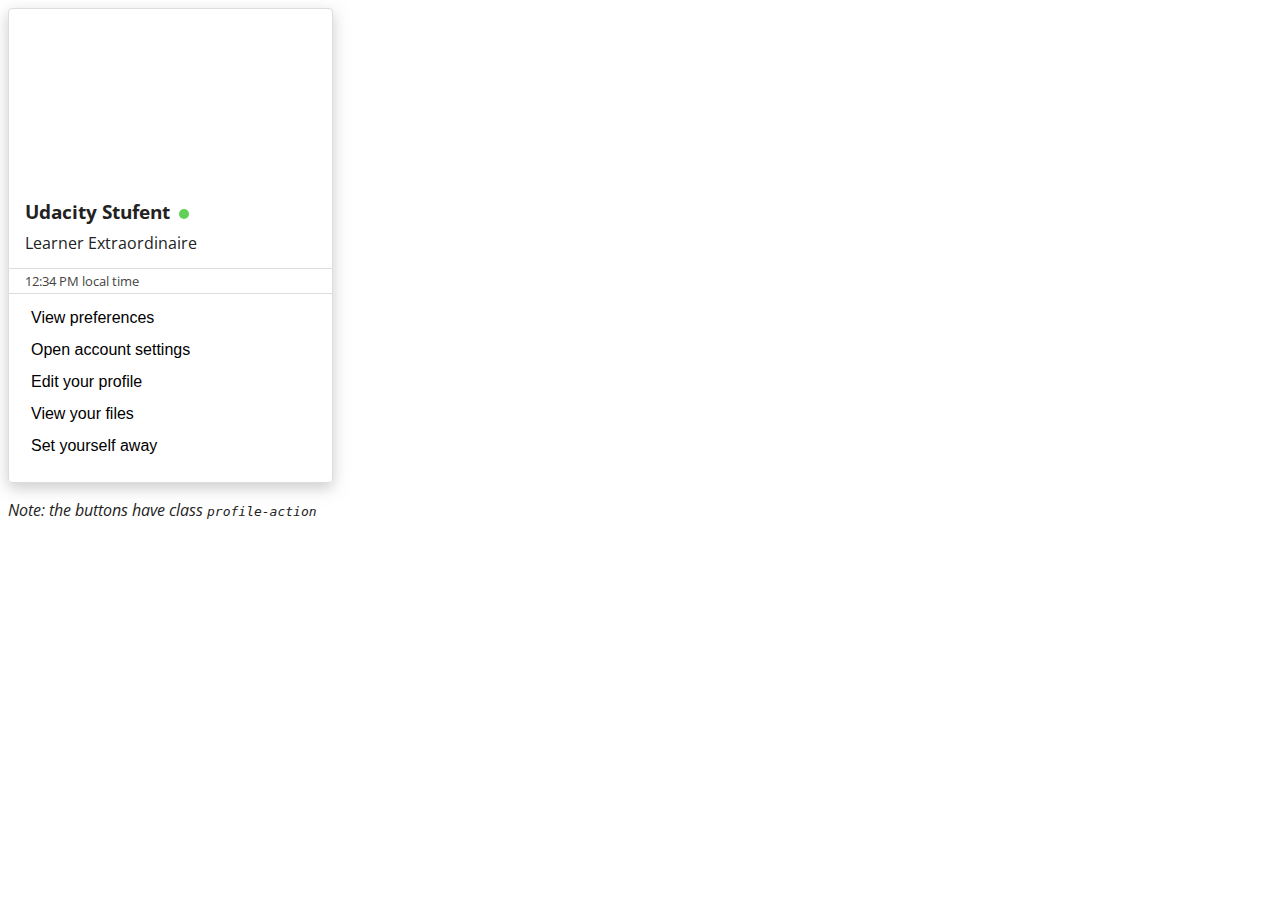
<file: lessons/L3/problem-set/07-slack-card/index.html>
<!DOCTYPE html>
<html lang="zh">
<head>
  <meta charset="UTF-8">
  <title>Slacker Card</title>
  <link href='https://fonts.googleapis.com/css?family=Open+Sans:400,300' rel='stylesheet' type='text/css'>
  <meta name="udacity-grader" content="tests-zh.json">
  <style>
    * {
      box-sizing: border-box;
    }
    body {
      font-family: 'Open Sans', sans-serif;
      color: #222;
    }
    .card {
      height: 475px;
      width: 325px;
      box-shadow: 0px 5px 15px 0px rgba(153,153,153,0.5);
      border-radius: 4px;
    }
    .top {
      height: 55%;
      border-radius: 4px 4px 0px 0px;
      border: 1px solid #ddd;
      padding: 0px 16px;
    }
    .name {
      padding-top: calc(475px * 0.40);
      margin: 0px;
    }
    .status {
      display: inline-block;
      width: 10px;
      height: 10px;
      margin-left: 4px;
      border-radius: 5px;
      background-color: #60D156;
    }
    .title {
      margin-top: 8px;
    }
    .middle {
      height: 5%;
      border-left: 1px solid #ddd;
      border-right: 1px solid #ddd;
      padding: 0px 16px;
    }
    .time {
      color: #444;
      font-size: 0.8em;
      padding-top: 0.2em;
    }
    .bottom {
      height: 40%;
      border-radius: 0px 0px 4px 4px;
      border: 1px solid #ddd;
      padding: 8px 16px;
    }
    .profile-action {
      display: block;
      width: 100%;
      height: 32px;
      font-size: 1em;
      text-align: left;
      border: 0px;
      background-color: white;
    }
    .profile-action:hover {
      background-color: #00A5D2;
      color: white;
    }
  </style>
</head>
<body>
  <section>
    <div class="card">
      <div class="top">
        <h3 class="name">Udacity Stufent <span class="status"></span></h3>
        <p class="title">Learner Extraordinaire</p>
      </div>
      <div class="middle">
        <div class="time">12:34 PM local time</div>
      </div>
      <div class="bottom">
        <button class="profile-action">View preferences</button>
        <button class="profile-action">Open account settings</button>
        <button class="profile-action">Edit your profile</button>
        <button class="profile-action">View your files</button>
        <button class="profile-action">Set yourself away</button>
      </div>
    </div>
  </section>
  <section>
    <p>
      <em>Note: the buttons have class <code>profile-action</code></em>
    </p>
  </section>
</body>
</html>
</file>
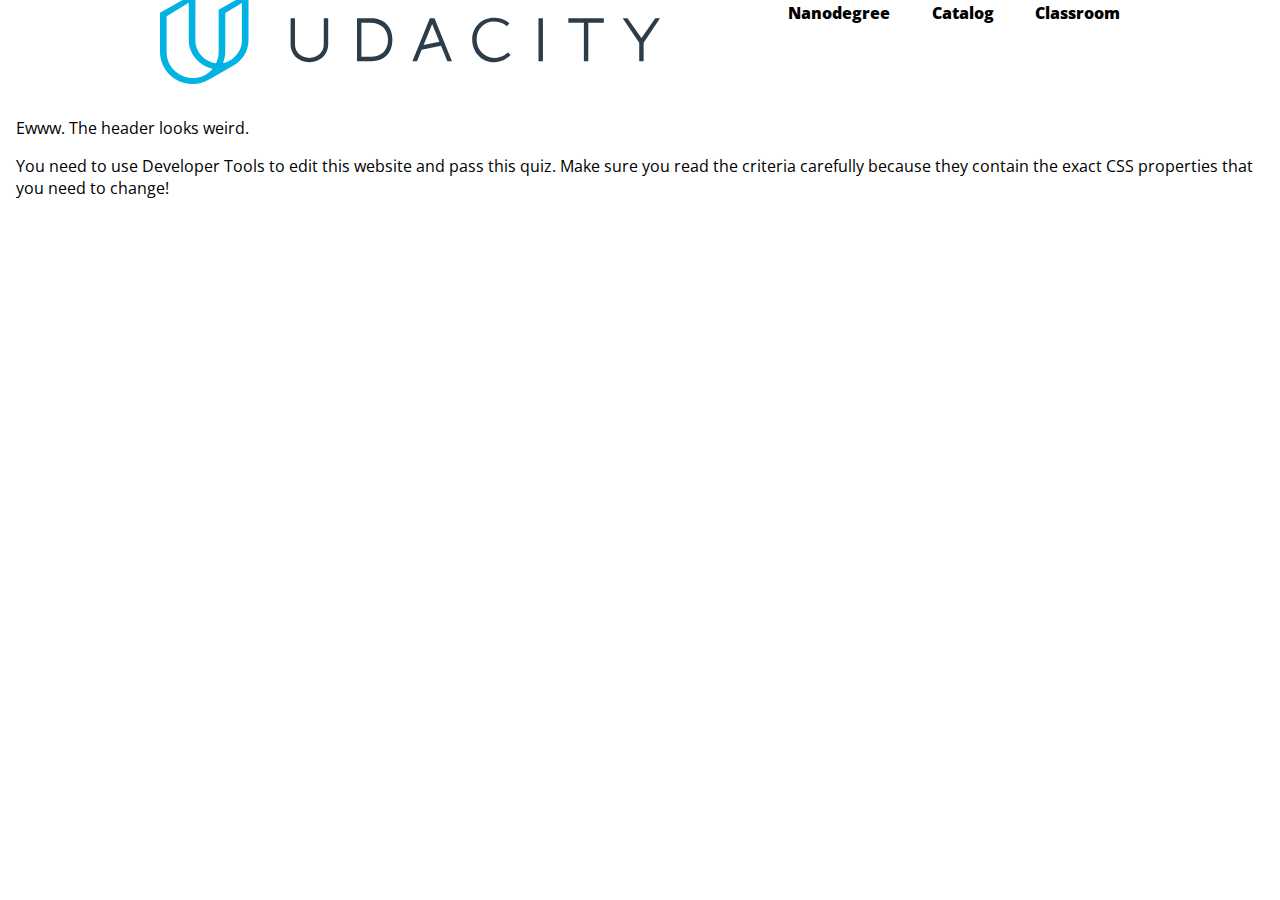
<file: lessons/L3/problem-set/08-udacity-site-header/index.html>
<!DOCTYPE html>
<html lang="zh">
<head>
  <meta charset="utf-8">
  <title>Udacity Site Header</title>
  <link href='https://fonts.googleapis.com/css?family=Open+Sans:400,300' rel='stylesheet' type='text/css'>
  <meta name="udacity-grader" content="tests-zh.json">
  <style>
    * {
      box-sizing: border-box;
    }
    body {
      font-family: 'Open Sans', sans-serif;

      margin: 0;
      padding: 0;
    }
    header {
      font-weight: 800;
      -webkit-font-smoothing: antialiased;

      background: white;
      height: 85px;
      padding: 15px;
    }
    section {
      padding: 16px;
    }
    .flex-container {
      display: flex;
    }
    .space-between {
      justify-content: space-between;
    }
    .vertical-centerer {
      height: 100%;
      flex-direction: column;
      justify-content: center;
    }
    .header-content {
      width: 960px;
      margin-left: auto;
      margin-right: auto;
    }
    .logo {
      width: 500px;
      display: inline-block;
      margin: 10px 0px;
    }
    .menu {
      list-style: none;
      list-style-type: none;
    }
    .menu > li {
      display: inline;
      margin-left: 37.5px;
    }
  </style>
</head>
<body>
  <header>
    <div class="vertical-centerer flex-container">
      <div class="flex-container space-between header-content">
        <div>
          <span>
            <img class="logo" src="Udacity_Logo_SVG_200x35.svg" alt="Udacity Logo">
          </span>
        </div>
        <div>
          <ul class="menu">
            <li>Nanodegree</li>
            <li>Catalog</li>
            <li>Classroom</li>
          </ul>
        </div>
      </div>
    </div>
  </header>
  <section>
    <p>Ewww. The header looks weird.</p>

    <p>
      You need to use Developer Tools to edit this website and pass this quiz. Make sure you read the criteria carefully because they contain the exact CSS properties that you need to change!
    </p>
  </section>
</body>
</html>
</file>
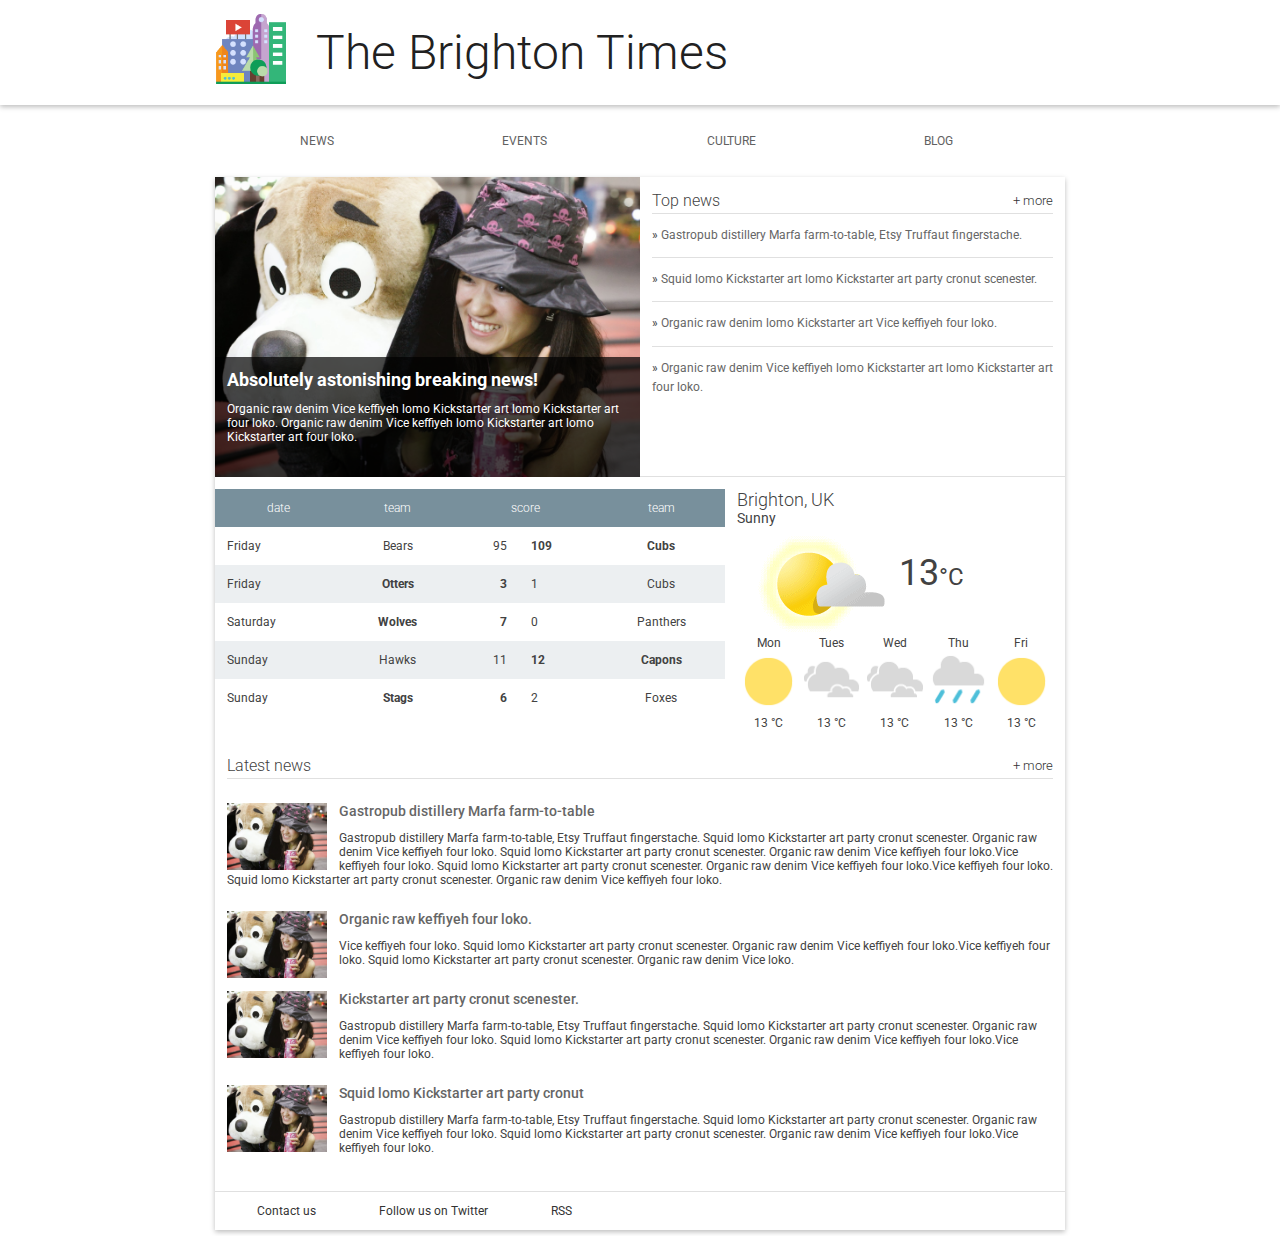
<file: RWDF-samples/Lesson4/Project/Solution/index.html>
<!doctype html>
<html lang="en">
  <head>
    <meta charset="utf-8">
    <meta name="viewport" content="width=device-width,initial-scale=1">
    <meta http-equiv="X-UA-Compatible" content="IE=edge">
    <title>Brighton Times</title>
    <link href="https://fonts.googleapis.com/css?family=Roboto:300,400,500" rel="stylesheet" type="text/css">
    <link rel="stylesheet" type="text/css" href="main.css">
    <link rel="stylesheet" type="text/css" href="responsive.css">
  </head>
  <body>

    <header class="header">
      <div class="header__inner">
        <img class="header__logo" src="images/city.png" alt="iconic view of a cityscape">
        <h1 class="header__title">
          The Brighton Times
        </h1>
        <a id="menu" class="header__menu">
          <svg xmlns="http://www.w3.org/2000/svg" viewBox="0 0 24 24">
            <path d="M2 6h20v3H2zm0 5h20v3H2zm0 5h20v3H2z"/>
          </svg>
        </a>
      </div>
    </header>

    <nav id="drawer" class="nav">
      <ul class="nav__list">
        <li class="nav__item"><a href="#">News</a></li>
        <li class="nav__item"><a href="#">Events</a></li>
        <li class="nav__item"><a href="#">Culture</a></li>
        <li class="nav__item"><a href="#">Blog</a></li>
      </ul>
    </nav>

    <main>
      <section class="content">
        <section class="hero">
          <article class="description">
            <h2>Absolutely astonishing breaking news!</h2>
            <p>Organic raw denim Vice keffiyeh lomo Kickstarter art lomo Kickstarter art four loko. Organic raw denim Vice keffiyeh lomo Kickstarter art lomo Kickstarter art four loko.</p>
          </article>
        </section>

        <section class="news top-news">
          <h2 class="news__title">Top news <a href="#" class="news__more">+ more</a></h2>
          <ul>
            <li class="top-news__item">
              <a href="#">Gastropub distillery Marfa farm-to-table, Etsy Truffaut fingerstache.</a>
            </li>
            <li class="top-news__item">
              <a href="#">Squid lomo Kickstarter art lomo Kickstarter art party cronut scenester.</a>
            </li>
            <li class="top-news__item">
              <a href="#">Organic raw denim lomo Kickstarter art Vice keffiyeh four loko.</a>
            </li>
            <li class="top-news__item">
              <a href="#">Organic raw denim Vice keffiyeh lomo Kickstarter art lomo Kickstarter art four loko.</a>
            </li>
          </ul>
        </section>

        <section class="scores">
          <table class="scores__table">
            <thead>
              <tr>
                <th>date</th>
                <th>team</th>
                <th colspan="2">score</th>
                <th>team</th>
              </tr>
            </thead>
            <tbody>
              <tr>
                <td>Friday</td>
                <td>Bears</td>
                <td>95</td>
                <td class="winner">109</td>
                <td class="winner">Cubs</td>
              </tr>
              <tr>
                <td>Friday</td>
                <td class="winner">Otters</td>
                <td class="winner">3</td>
                <td>1</td>
                <td>Cubs</td>
              </tr>
              <tr>
                <td>Saturday</td>
                <td class="winner">Wolves</td>
                <td class="winner">7</td>
                <td>0</td>
                <td>Panthers</td>
              </tr>
              <tr>
                <td>Sunday</td>
                <td>Hawks</td>
                <td>11</td>
                <td class="winner">12</td>
                <td class="winner">Capons</td>
              </tr>
              <tr>
                <td>Sunday</td>
                <td class="winner">Stags</td>
                <td class="winner">6</td>
                <td>2</td>
                <td>Foxes</td>
              </tr>
              
            </tbody>
          </table>
        </section>

        <section class="weather">
          <span class="weather__location">Brighton, UK</span>
          <span class="weather__desc">Sunny</span>
          <span class="weather__today">
          <img class="weather__today__image" src="images/weather.png" alt="icon of a partially cloudy day"><span class="weather__today__temp">13</span><span class="weather__today__deg">&deg;C</span>
          </span>
          <ul class="weather__next">
            <li class="weather__next__item">
              <span>Mon</span>
              <img class="weather__next__image" src="images/sunny.png" alt="icon of a sunny day">
              <span>13 &deg;C</span>
            </li><li class="weather__next__item">
              <span>Tues</span>
              <img class="weather__next__image" src="images/cloudy.png" alt="icon of a cloudy day">
              <span>13 &deg;C</span>
            </li><li class="weather__next__item">
              <span>Wed</span>
              <img class="weather__next__image" src="images/cloudy.png" alt="icon of a cloudy day">
              <span>13 &deg;C</span>
            </li><li class="weather__next__item">
              <span>Thu</span>
              <img class="weather__next__image" src="images/rain.png" alt="icon of a rainy day">
              <span>13 &deg;C</span>
            </li><li class="weather__next__item">
              <span>Fri</span>
              <img class="weather__next__image" src="images/sunny.png" alt="icon of a sunny day">
              <span>13 &deg;C</span>
            </li>
          </ul>
        </section>

        <section class="news recent-news">
          <h2 class="news__title">Latest news <a href="#" class="news__more">+ more</a></h2>
          <ul>
            <li class="snippet">
              <img class="snippet__thumbnail" src="images/dog.jpg" alt="picture of a girl with a large, stuffed dog toy">
              <h3 class="snippet__title"><a href="#">Gastropub distillery Marfa farm-to-table</a></h3>
              <p>Gastropub distillery Marfa farm-to-table, Etsy Truffaut fingerstache.
              Squid lomo Kickstarter art party cronut scenester. Organic raw denim Vice keffiyeh four loko. Squid lomo Kickstarter art party cronut scenester. Organic raw denim Vice keffiyeh four loko.Vice keffiyeh four loko. Squid lomo Kickstarter art party cronut scenester. Organic raw denim Vice keffiyeh four loko.Vice keffiyeh four loko. Squid lomo Kickstarter art party cronut scenester. Organic raw denim Vice keffiyeh four loko.
              </p>
            </li>
            <li class="snippet">
              <img class="snippet__thumbnail" src="images/dog.jpg" alt="picture of a girl with a large, stuffed dog toy">
              <h3 class="snippet__title"><a href="#">Organic raw keffiyeh four loko.</a></h3>
              <p>Vice keffiyeh four loko. Squid lomo Kickstarter art party cronut scenester. Organic raw denim Vice keffiyeh four loko.Vice keffiyeh four loko. Squid lomo Kickstarter art party cronut scenester. Organic raw denim Vice loko.
              </p>
            </li>
            <li class="snippet">
              <img class="snippet__thumbnail" src="images/dog.jpg" alt="picture of a girl with a large, stuffed dog toy">
              <h3 class="snippet__title"><a href="#">Kickstarter art party cronut scenester.</a></h3>
              <p>Gastropub distillery Marfa farm-to-table, Etsy Truffaut fingerstache.
              Squid lomo Kickstarter art party cronut scenester. Organic raw denim Vice keffiyeh four loko. Squid lomo Kickstarter art party cronut scenester. Organic raw denim Vice keffiyeh four loko.Vice keffiyeh four loko.
              </p>
            </li>
            <li class="snippet">
              <img class="snippet__thumbnail" src="images/dog.jpg" alt="picture of a girl with a large, stuffed dog toy">
              <h3 class="snippet__title"><a href="#">Squid lomo Kickstarter art party cronut </a></h3>
              <p>Gastropub distillery Marfa farm-to-table, Etsy Truffaut fingerstache.
              Squid lomo Kickstarter art party cronut scenester. Organic raw denim Vice keffiyeh four loko. Squid lomo Kickstarter art party cronut scenester. Organic raw denim Vice keffiyeh four loko.Vice keffiyeh four loko.
              </p>
            </li>
          </ul>
        </section>
      </section>
      <footer>
        <ul>
          <li><a href="#">Contact us</a></li>
          <li><a href="#">Follow us on Twitter</a></li>
          <li><a href="#">RSS</a></li>
        </ul>
      </footer>
    </main>
    <script>
      /*
       * Open the drawer when the menu ison is clicked.
       */
      var menu = document.querySelector('#menu');
      var main = document.querySelector('main');
      var drawer = document.querySelector('.nav');

      menu.addEventListener('click', function(e) {
        drawer.classList.toggle('open');
        e.stopPropagation();
      });
      main.addEventListener('click', function() {
        drawer.classList.remove('open');
      });

    </script>
  </body>
</html>
</file>
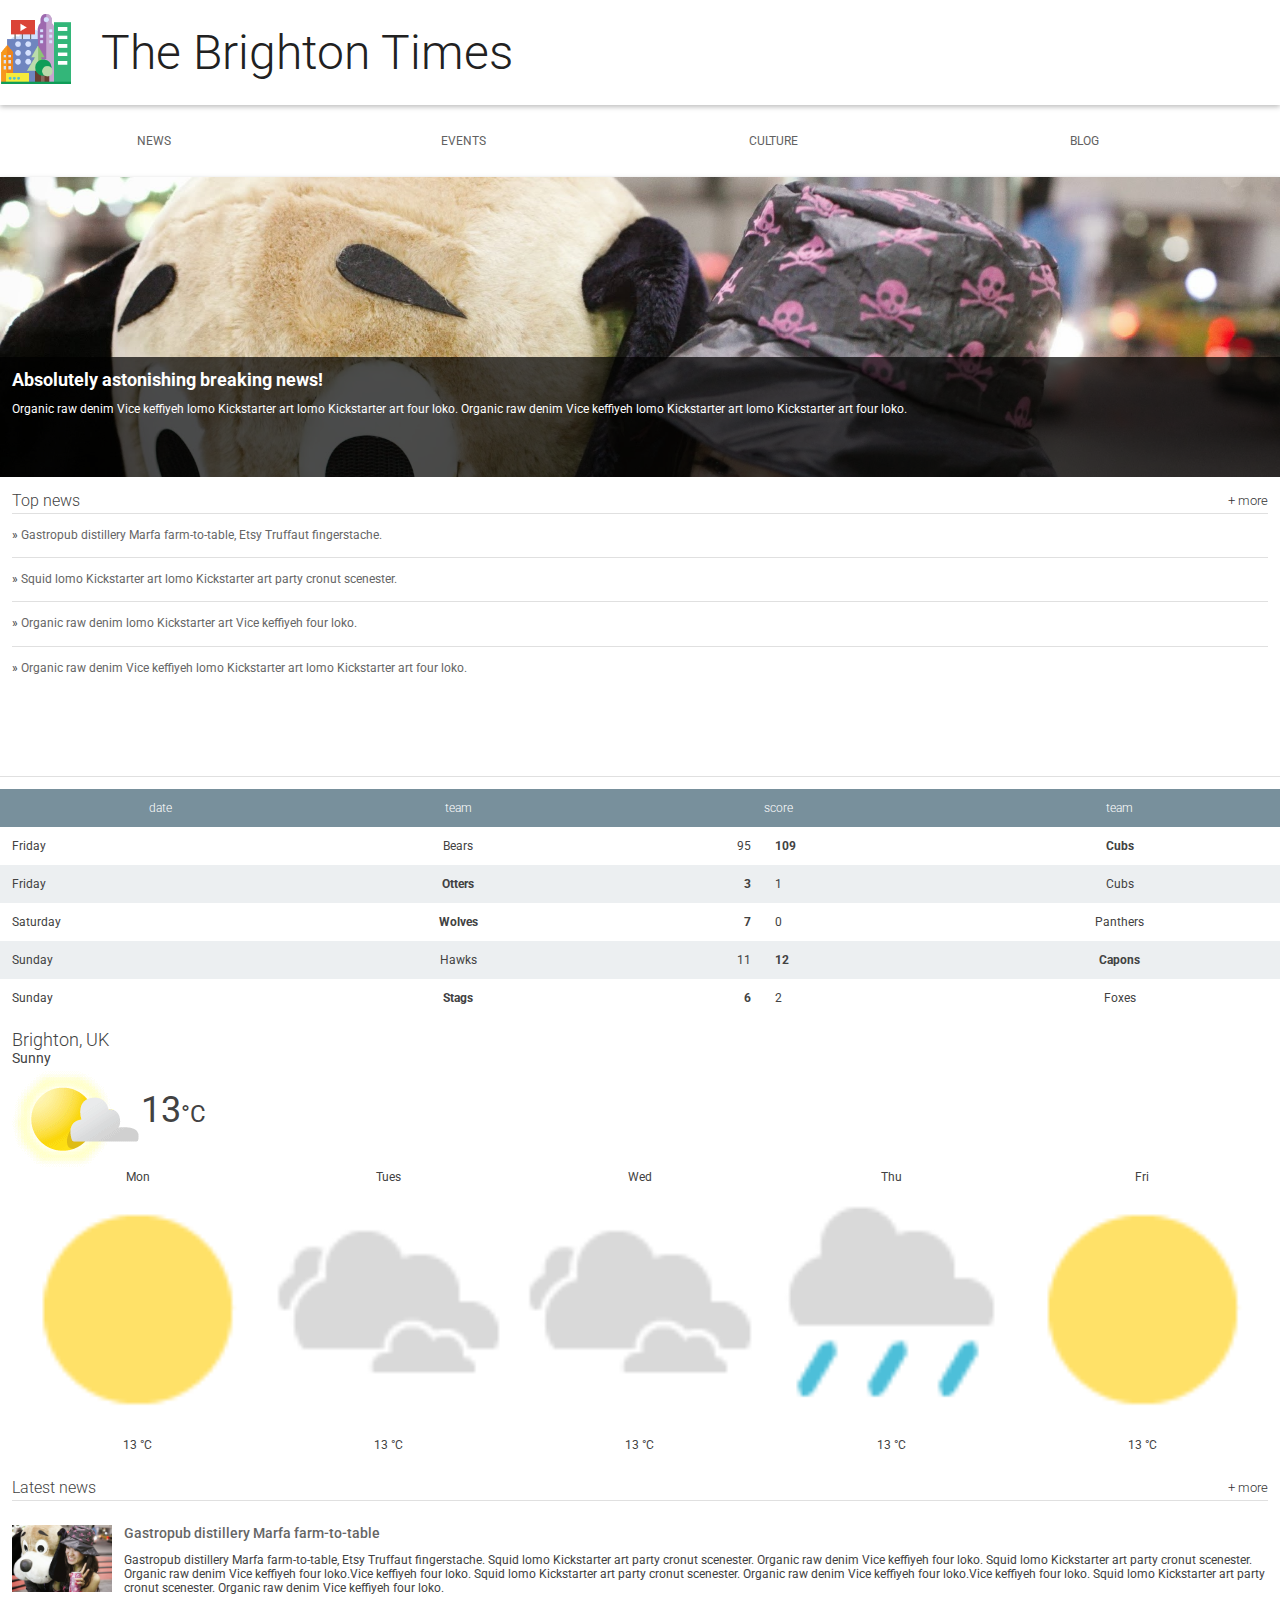
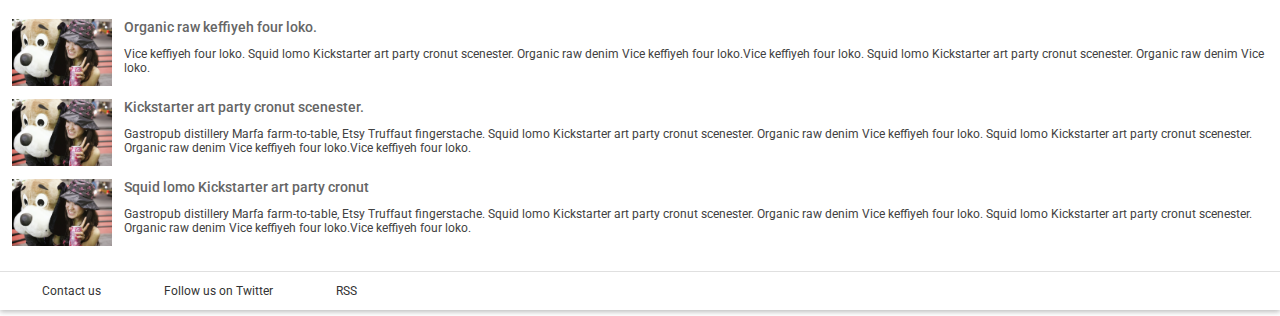
<file: RWDF-samples/Lesson4/Project/Start/index.html>
<!doctype html>
<html lang="en">
  <head>
    <meta charset="utf-8">
    <meta name="viewport" content="width=device-width,initial-scale=1">
    <meta http-equiv="X-UA-Compatible" content="IE=edge">
    <title>Brighton Times</title>
    <link href="https://fonts.googleapis.com/css?family=Roboto:300,400,500" rel="stylesheet" type="text/css">
    <link rel="stylesheet" type="text/css" href="main.css">
  </head>
  <body>

    <header class="header">
      <div class="header__inner">
        <img class="header__logo" src="images/city.png" alt="iconic view of a cityscape">
        <h1 class="header__title">
          The Brighton Times
        </h1>
      </div>
    </header>

    <nav id="drawer" class="nav">
      <ul class="nav__list">
        <li class="nav__item"><a href="#">News</a></li>
        <li class="nav__item"><a href="#">Events</a></li>
        <li class="nav__item"><a href="#">Culture</a></li>
        <li class="nav__item"><a href="#">Blog</a></li>
      </ul>
    </nav>

    <main>
      <section class="content">
        <section class="hero">
          <article class="description">
            <h2>Absolutely astonishing breaking news!</h2>
            <p>Organic raw denim Vice keffiyeh lomo Kickstarter art lomo Kickstarter art four loko. Organic raw denim Vice keffiyeh lomo Kickstarter art lomo Kickstarter art four loko.</p>
          </article>
        </section>

        <section class="news top-news">
          <h2 class="news__title">Top news <a href="#" class="news__more">+ more</a></h2>
          <ul>
            <li class="top-news__item">
              <a href="#">Gastropub distillery Marfa farm-to-table, Etsy Truffaut fingerstache.</a>
            </li>
            <li class="top-news__item">
              <a href="#">Squid lomo Kickstarter art lomo Kickstarter art party cronut scenester.</a>
            </li>
            <li class="top-news__item">
              <a href="#">Organic raw denim lomo Kickstarter art Vice keffiyeh four loko.</a>
            </li>
            <li class="top-news__item">
              <a href="#">Organic raw denim Vice keffiyeh lomo Kickstarter art lomo Kickstarter art four loko.</a>
            </li>
          </ul>
        </section>

        <section class="scores">
          <table class="scores__table">
            <thead>
              <tr>
                <th>date</th>
                <th>team</th>
                <th colspan="2">score</th>
                <th>team</th>
              </tr>
            </thead>
            <tbody>
              <tr>
                <td>Friday</td>
                <td>Bears</td>
                <td>95</td>
                <td class="winner">109</td>
                <td class="winner">Cubs</td>
              </tr>
              <tr>
                <td>Friday</td>
                <td class="winner">Otters</td>
                <td class="winner">3</td>
                <td>1</td>
                <td>Cubs</td>
              </tr>
              <tr>
                <td>Saturday</td>
                <td class="winner">Wolves</td>
                <td class="winner">7</td>
                <td>0</td>
                <td>Panthers</td>
              </tr>
              <tr>
                <td>Sunday</td>
                <td>Hawks</td>
                <td>11</td>
                <td class="winner">12</td>
                <td class="winner">Capons</td>
              </tr>
              <tr>
                <td>Sunday</td>
                <td class="winner">Stags</td>
                <td class="winner">6</td>
                <td>2</td>
                <td>Foxes</td>
              </tr>
              
            </tbody>
          </table>
        </section>

        <section class="weather">
          <span class="weather__location">Brighton, UK</span>
          <span class="weather__desc">Sunny</span>
          <span class="weather__today">
          <img class="weather__today__image" src="images/weather.png" alt="icon of a partially sunny day"><span class="weather__today__temp">13</span><span class="weather__today__deg">&deg;C</span>
          </span>
          <ul class="weather__next">
            <li class="weather__next__item">
              <span>Mon</span>
              <img class="weather__next__image" src="images/sunny.png" alt="icon of a sunny day">
              <span>13 &deg;C</span>
            </li><li class="weather__next__item">
              <span>Tues</span>
              <img class="weather__next__image" src="images/cloudy.png" alt="icon of a cloudy day">
              <span>13 &deg;C</span>
            </li><li class="weather__next__item">
              <span>Wed</span>
              <img class="weather__next__image" src="images/cloudy.png" alt="icon of a cloudy day">
              <span>13 &deg;C</span>
            </li><li class="weather__next__item">
              <span>Thu</span>
              <img class="weather__next__image" src="images/rain.png" alt="icon of a rainy day">
              <span>13 &deg;C</span>
            </li><li class="weather__next__item">
              <span>Fri</span>
              <img class="weather__next__image" src="images/sunny.png" alt="icon of a sunny day">
              <span>13 &deg;C</span>
            </li>
          </ul>
        </section>

        <section class="news recent-news">
          <h2 class="news__title">Latest news <a href="#" class="news__more">+ more</a></h2>
          <ul>
            <li class="snippet">
              <img class="snippet__thumbnail" src="images/dog.jpg" alt="picture of a girl with a large, stuffed dog toy">
              <h3 class="snippet__title"><a href="#">Gastropub distillery Marfa farm-to-table</a></h3>
              <p>Gastropub distillery Marfa farm-to-table, Etsy Truffaut fingerstache.
              Squid lomo Kickstarter art party cronut scenester. Organic raw denim Vice keffiyeh four loko. Squid lomo Kickstarter art party cronut scenester. Organic raw denim Vice keffiyeh four loko.Vice keffiyeh four loko. Squid lomo Kickstarter art party cronut scenester. Organic raw denim Vice keffiyeh four loko.Vice keffiyeh four loko. Squid lomo Kickstarter art party cronut scenester. Organic raw denim Vice keffiyeh four loko.
              </p>
            </li>
            <li class="snippet">
              <img class="snippet__thumbnail" src="images/dog.jpg" alt="picture of a girl with a large, stuffed dog toy">
              <h3 class="snippet__title"><a href="#">Organic raw keffiyeh four loko.</a></h3>
              <p>Vice keffiyeh four loko. Squid lomo Kickstarter art party cronut scenester. Organic raw denim Vice keffiyeh four loko.Vice keffiyeh four loko. Squid lomo Kickstarter art party cronut scenester. Organic raw denim Vice loko.
              </p>
            </li>
            <li class="snippet">
              <img class="snippet__thumbnail" src="images/dog.jpg" alt="picture of a girl with a large, stuffed dog toy">
              <h3 class="snippet__title"><a href="#">Kickstarter art party cronut scenester.</a></h3>
              <p>Gastropub distillery Marfa farm-to-table, Etsy Truffaut fingerstache.
              Squid lomo Kickstarter art party cronut scenester. Organic raw denim Vice keffiyeh four loko. Squid lomo Kickstarter art party cronut scenester. Organic raw denim Vice keffiyeh four loko.Vice keffiyeh four loko.
              </p>
            </li>
            <li class="snippet">
              <img class="snippet__thumbnail" src="images/dog.jpg" alt="picture of a girl with a large, stuffed dog toy">
              <h3 class="snippet__title"><a href="#">Squid lomo Kickstarter art party cronut </a></h3>
              <p>Gastropub distillery Marfa farm-to-table, Etsy Truffaut fingerstache.
              Squid lomo Kickstarter art party cronut scenester. Organic raw denim Vice keffiyeh four loko. Squid lomo Kickstarter art party cronut scenester. Organic raw denim Vice keffiyeh four loko.Vice keffiyeh four loko.
              </p>
            </li>
          </ul>
        </section>
      </section>
      <footer>
        <ul>
          <li><a href="#">Contact us</a></li>
          <li><a href="#">Follow us on Twitter</a></li>
          <li><a href="#">RSS</a></li>
        </ul>
      </footer>
    </main>
  </body>
</html>
</file>
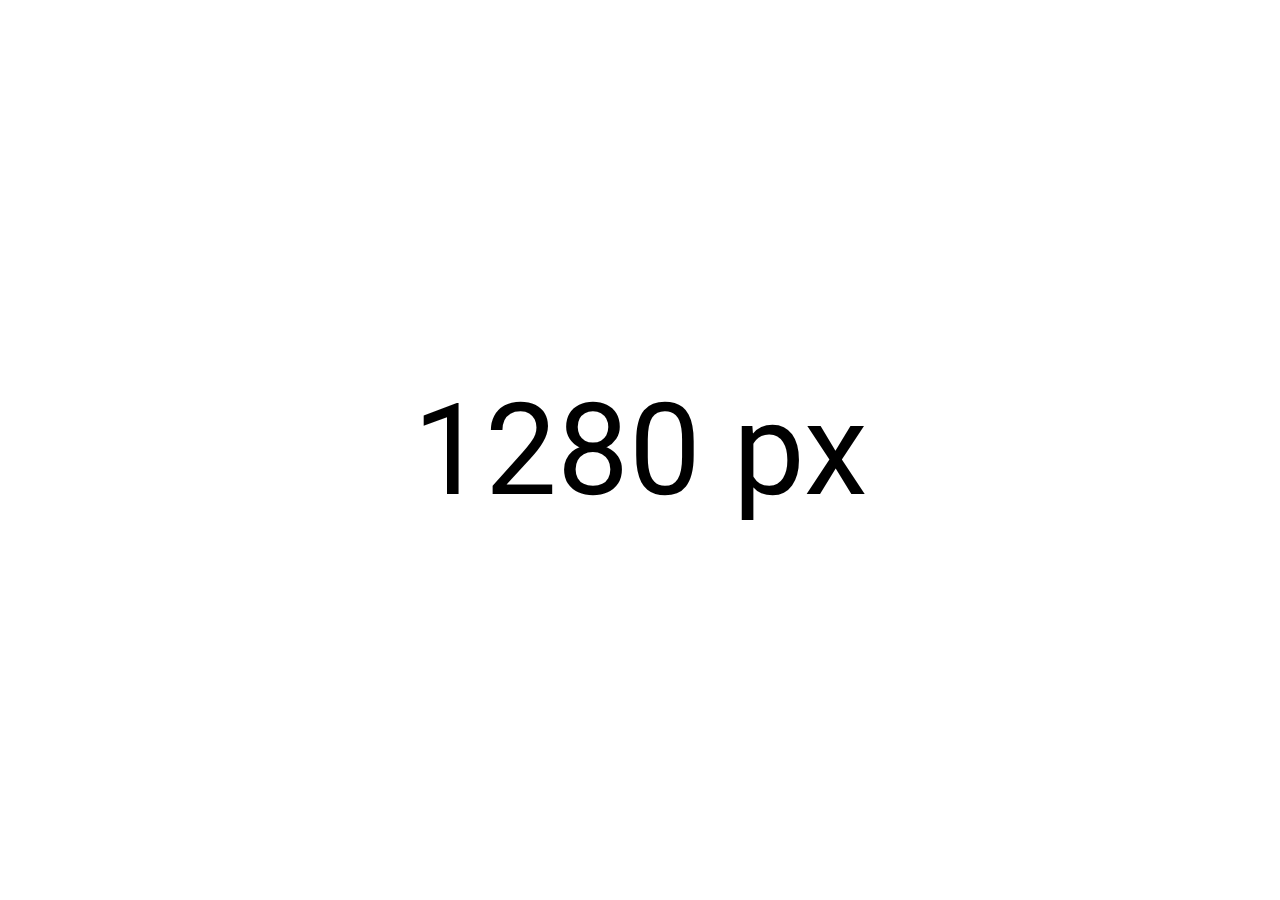
<file: RWDF-samples /quizzes/custom-device-quiz.html>
<!DOCTYPE html>
<html lang="en">
  <head>
    <title></title>
    <meta charset="utf-8">
    <meta name="viewport" content="width=device-width, initial-scale=1.0">
    <link rel="stylesheet" type="text/css" href="../default-styles.css">
    <meta name="udacity-grader" content="custom-device-quiz-zh.json">
    <style type="text/css">
      html, body {
        height: 100%;
      }
      body {
        display: flex;
        align-items: center;
        justify-content: center;
      }
      .container {
        width: 100%;
        text-align: center;
        font-size: 8em;
      }
    </style>
  </head>
  <body>
    <div class="container">

    </div>

    <script type="text/javascript">
      var container = document.querySelector(".container");
      function tick() {
        var width = window.innerWidth;
        container.textContent = width + " px";
        window.requestAnimationFrame(tick);
      }
      window.requestAnimationFrame(tick);
      var hasWidth = false;
      var hasHeight = false;
      var interval = window.setInterval(runTests, 1000);
      function runTests() {
        if (hasHeight && hasWidth) {
          window.clearInterval(interval);
        }
        var width = Math.max(document.documentElement.clientWidth, window.innerWidth || 0);
        var height = Math.max(document.documentElement.clientHeight, window.innerHeight || 0);
        if (width === 412) {
          hasWidth = true;
          window.dispatchEvent(new CustomEvent('ud-width', {'detail': 'passed'}));
        }
        if (height === 603) {
          hasHeight = true;
          window.dispatchEvent(new CustomEvent('ud-height', {'detail': 'passed'}));
        }
      }
    </script>
  </body>
</html>
</file>
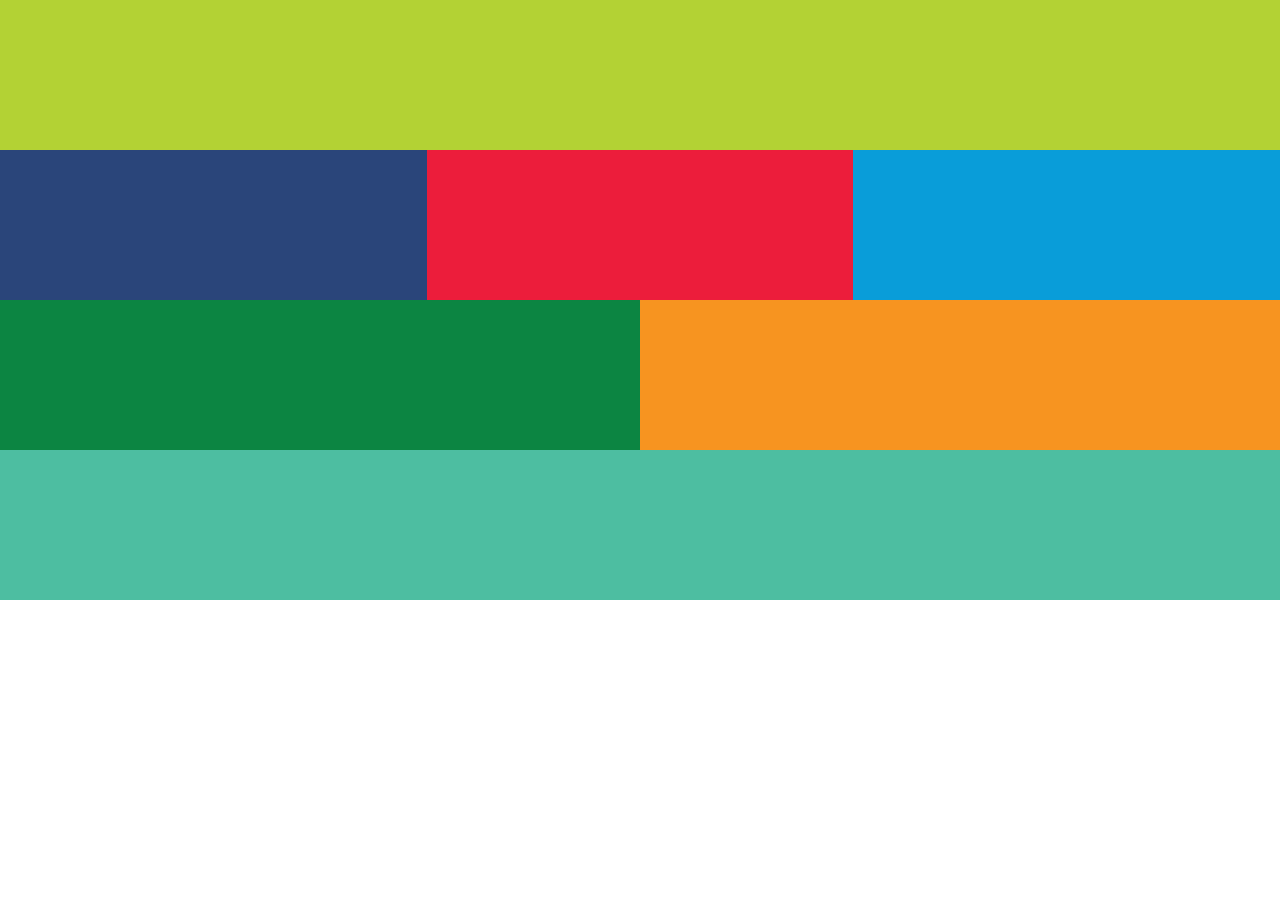
<file: RWDF-samples /quizzes/flexbox-desconstructed-quiz.html>
<!DOCTYPE html>
<html lang="en">
  <head>
    <title>Flexbox Deconstructed Quiz</title>
    <meta charset="utf-8">
    <meta name="viewport" content="width=device-width, initial-scale=1.0">
    <link rel="stylesheet" type="text/css" href="../default-styles.css">
    <style type="text/css">

      .container {
        display: flex;
        flex-wrap: wrap;
      }

      .box {
        height: 100px;
        text-align: center;
        width: 100%;
      }

      header { width: 100%; order: 1;}
      .dark_blue { width: 33.3333333%; order: 2;}
      .light_blue { width: 33.3333333%; order: 4;}
      .green { width: 50%; order: 5;}
      .red { width: 33.3333333%; order: 3;}
      .orange { width: 50%; order: 6;}
      footer { width: 100%; order: 7;}

    </style>
  </head>
  <body>
    <div class="container">
      <header class="box lime"></header>
      <div class="box dark_blue"></div>
      <div class="box light_blue"></div>
      <div class="box green"></div>
      <div class="box red"></div>
      <div class="box orange"></div>
      <footer class="box seafoam"></footer>
    </div>
  </body>
</html>
</file>
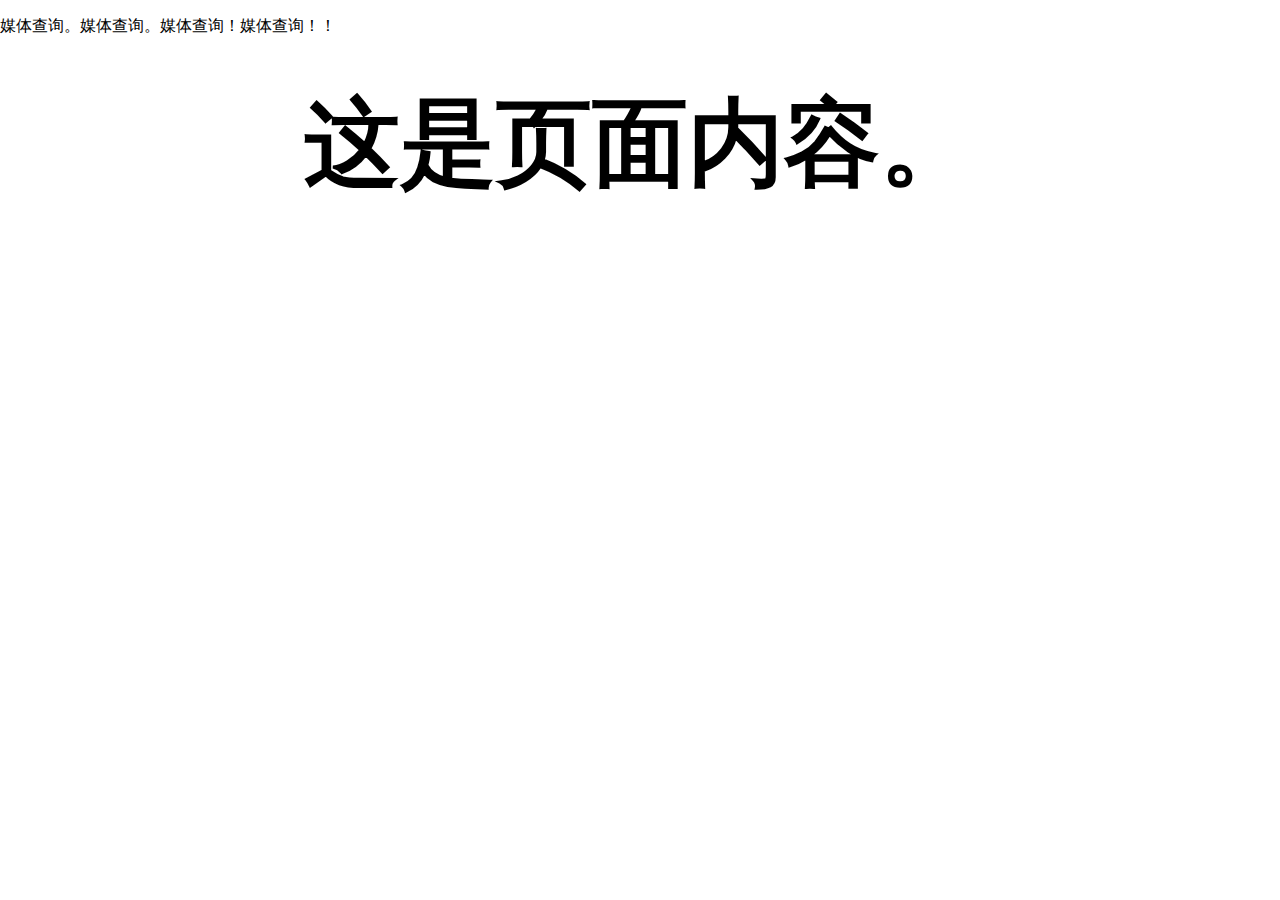
<file: RWDF-samples /quizzes/media-queries-quiz.html>
<!DOCTYPE html>
<html lang="en">
  <head>
  <title>最小和最大宽度的媒体查询</title>
    <meta name="udacity-grader" content="media-queries-quiz-zh.json" unit-tests="media-queries-quiz.js">
    <meta charset="utf-8">
    <meta name="viewport" content="width=device-width, initial-scale=1.0">
    <link rel="stylesheet" type="text/css" href="../default-styles.css">
    <style type="text/css">
      h1 {
        position: absolute;
        text-align: center;
        width: 100%;
        font-size: 6em;
        font-family: Roboto;
        transition: all 0.5s;
      }

      @media screen and (min-width: 1px) and (max-width: 2px) {
        /*
        这里似乎是你编写代码的好地方...确保你改变了断点！
        */
      }
    </style>
  </head>
  <body>
    <div class="container">
    <h1 class="yes">这是页面内容。</h1>
    <p>媒体查询。媒体查询。媒体查询！媒体查询！！</p>
    </div>
  </body>
</html>
</file>
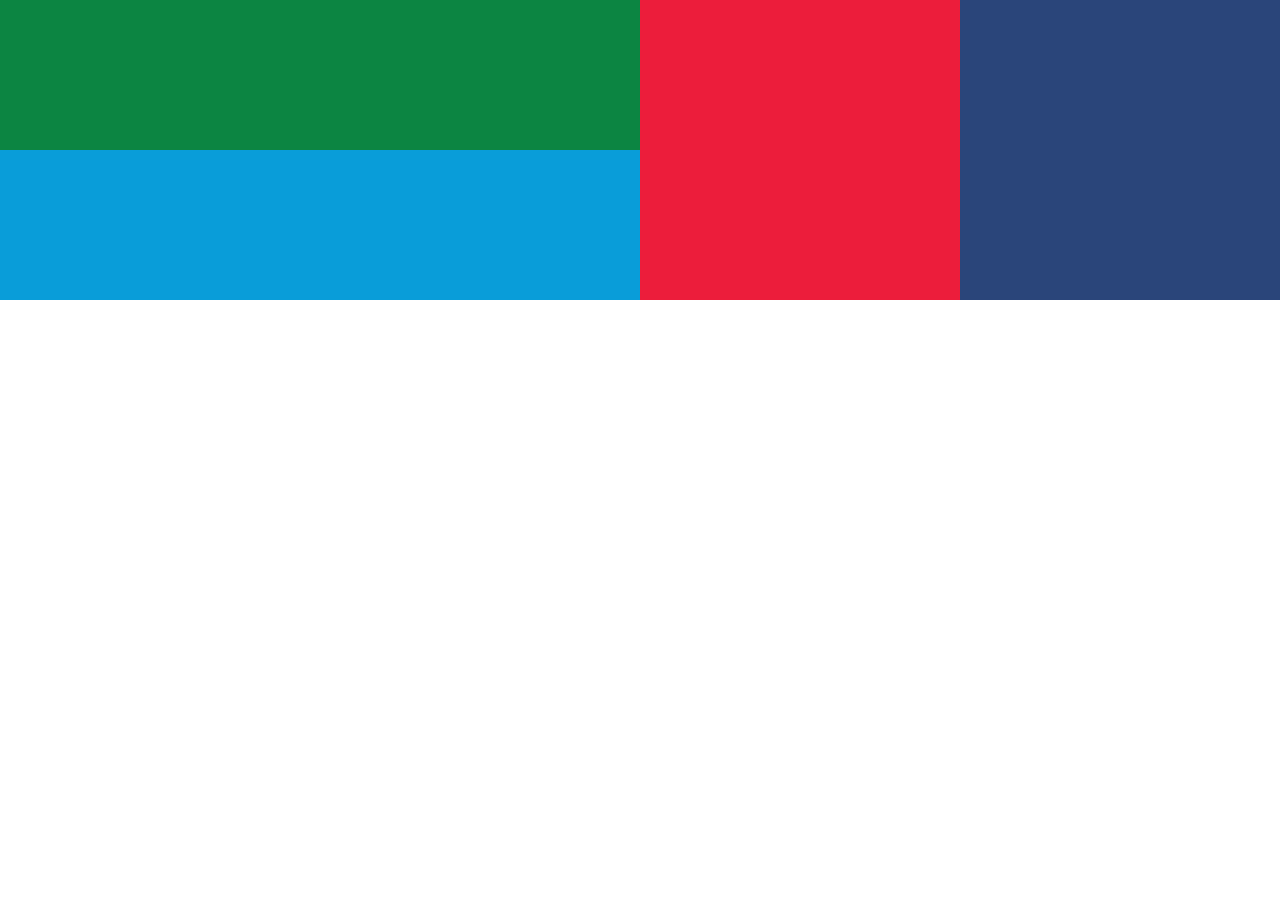
<file: RWDF-samples /quizzes/pattern-layout-shifter-quiz.html>
<!DOCTYPE html>
<html lang="en">
  <head>
    <title>Layout Shifter Quiz</title>
    <meta charset="utf-8">
    <meta name="viewport" content="width=device-width, initial-scale=1.0">
    <link rel="stylesheet" type="text/css" href="../default-styles.css">
    <style type="text/css">

      .container {
        width: 100%;
        display: flex;
        flex-wrap: wrap;
      }

      .box {
        width: 100%;
      }

      @media screen and (min-width: 500px) {
        .red {
          order: -1;
          width: 50%;
        }
        #container2 {
          width: 50%;
        }
        .dark_blue {
          order: 1;
        }
      }

      @media screen and (min-width: 600px) {
        .green {
          order: -1;
        }
        .dark_blue {
          width: 25%;
          order: 2;
        }
        #container2 {
          width: 50%;
        }
        .red {
          width: 25%;
          order: 1;
        }

      }



    </style>
  </head>
  <body>
    <div class="container">
      <div class="box dark_blue"></div>
      <div class="container" id="container2">
        <div class="box light_blue"></div>
        <div class="box green"></div>
      </div>
      <div class="box red"></div>
    </div>
  </body>
</html>
</file>
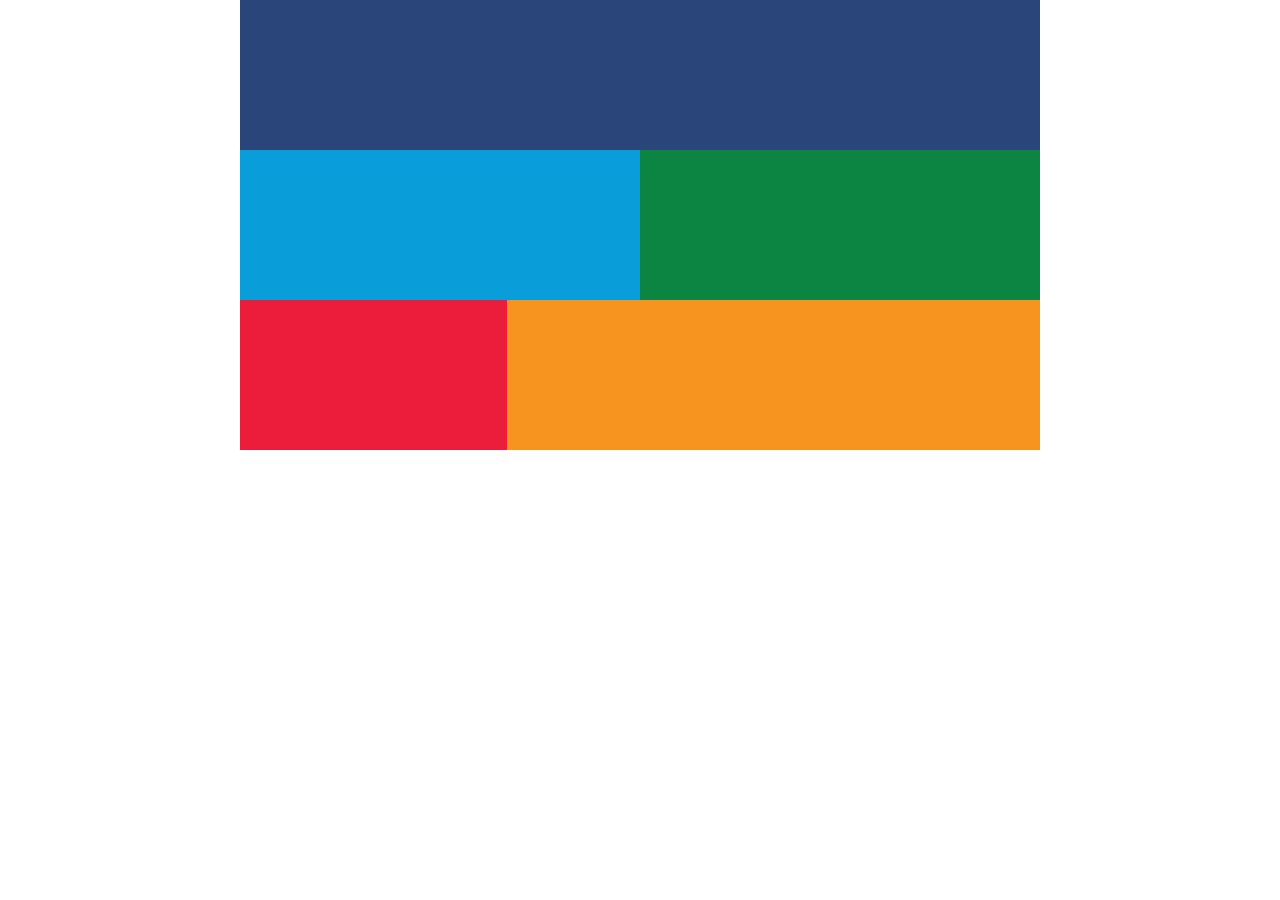
<file: RWDF-samples /quizzes/pattern-mostly-fluid-quiz.html>
<!DOCTYPE html>
<html lang="en">
  <head>
    <title>Mostly Fluid - Quiz</title>
    <meta charset="utf-8">
    <meta name="viewport" content="width=device-width, initial-scale=1.0">
    <link rel="stylesheet" type="text/css" href="../default-styles.css">
    <style type="text/css">

      .container {
        display: flex;
        flex-wrap: wrap;
      }

      .box {
        width: 100%;
      }

      @media screen and (min-width: 450px) {
        .light_blue, .green {
          width: 50%;
        }
      }

      @media screen and (min-width: 550px) {
        .dark_blue {
          width: 100%;
        }
        .light_blue, .green {
          width: 50%;
        }
        .red {
          width: 33.333333%;
        }
        .orange {
          width: 66.666666%;
        }
      }

      @media screen and (min-width: 800px) {
        .container {
          width: 800px;
          margin-left: auto;
          margin-right: auto;
        }
      }

    </style>
  </head>
  <body>
    <div class="container">
      <div class="box dark_blue"></div>
      <div class="box light_blue"></div>
      <div class="box green"></div>
      <div class="box red"></div>
      <div class="box orange"></div>
    </div>
  </body>
</html>
</file>
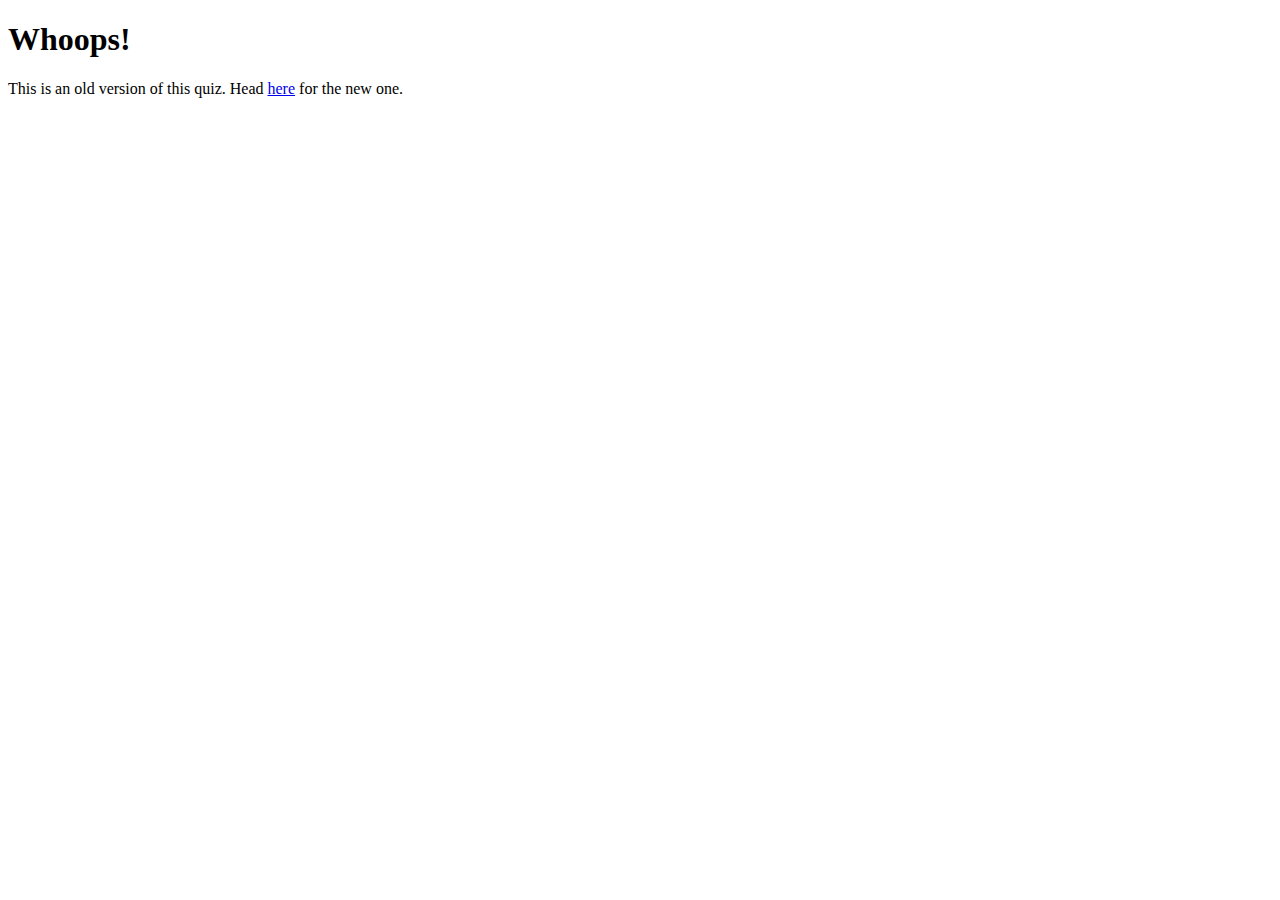
<file: RWDF-samples /quizzes/viewport-quiz.html>
<!DOCTYPE html>
<html lang="en">
<head>
  <meta charset="UTF-8">
  <title>Viewport Quiz</title>
</head>
<body>
  <h1>Whoops!</h1>
  <p>This is an old version of this quiz. Head <a href="/RWDF-samples/quizzes/viewport-quiz">here</a> for the new one.</p>
</body>
</html>
</file>
<file: RWDF-samples/Lesson4/Project/Solution/main.css>
body, html {
  margin: 0;
  padding: 0;
  width: 100%;
  height: 100%;
}

body {
  font-family: Roboto;
  font-size: 12px;
  color: #424242;
}

h1, h2, h3, h4, h5 {
  margin: 0; 
}

header, nav, footer, section, article, div {
  box-sizing: border-box;
}

ul {
  list-style: none;
  padding: 0;
  margin: 0;
}


/*
 *
 * Common
 * 
 */

.news__more {
  float: right;
  font-size: .8em;
  color: #333;
  text-decoration: none;
}


/*
 *
 * Header
 *
 */

.header {
  box-shadow: 0 2px 5px rgba(0, 0, 0, 0.26);
  min-height: 56px;
  transition: min-height 0.3s;
}

.header__inner {
  width: 100%;
  margin-left: auto;
  margin-right: auto;
}

.header__logo {
  height: 72px;
  margin-right: 1em;
  vertical-align: top;
  margin-top: 12px;
}

.header__title {
  font-weight: 300;
  font-size: 4em;
  margin: 0.5em 0.25em;
  display: inline-block;
  color: #212121;
}


/*
 *
 * Top Level Navigation
 *
 */

.nav {
  width: 100%;
  margin-left: auto;
  margin-right: auto;
}

.nav__list {
  width: 100%;
  padding: 0;
  margin: 0;
}

.nav__item {
  box-sizing: border-box;
  display: inline-block;
  width: 24%;
  text-align: center;
  line-height: 24px;
  padding: 24px;
  text-transform: uppercase;
}

.nav a {
  text-decoration: none;
  color: #616161;
  padding: 1.5em;
}

.nav a:hover {
  text-decoration: underline;
  color: #212121;
}


/*
 *
 * Main
 *
 */

main {
  box-shadow: 0 2px 5px rgba(0, 0, 0, 0.26);
  width: 100%;
  margin-left: auto;
  margin-right: auto;
}

/*
 *
 * Content
 *
 */


/*
 *
 * Hero
 *
 */

.hero {
  width: 100%;
  position: relative;
  background-image: url("./images/dog.jpg");
  background-size: cover;
  height: 300px;
}

.hero article {
  box-sizing: border-box;
  background-color: #000;
  background-color: rgba(0, 0, 0, 0.7);
  position: absolute;
  bottom: 0;
  height: 40%;
  width: 100%;
  color: #fff;
  padding: 1em;
}


/*
 *
 * Top News
 *
 */

.top-news {
  max-height: 300px;
  border-bottom: 1px solid #E0E0E0;
  padding: 1em;
  width: 100%;
}

.news__title {
  font-weight: 300;
  border-bottom: 1px solid #E0E0E0;
  line-height: 24px;
  font-size: 16px;
}

.top-news__item {
  border-bottom: 1px solid #E0E0E0;
  padding: 1em 0;
  line-height: 19.2px;
}

.top-news__item:before {
  content: "» ";
}

.top-news__item:last-child {
  border-bottom: none;
}

.top-news__item a {
  text-decoration: none;
  color: #666;
  padding: 1.5em inherit;
}

.top-news__item a:hover,
.top-news__item a:active {
  text-decoration: underline;
}


/*
 *
 * Sport Scores
 *
 */

.scores {
  padding-top: 1em;
  flex-grow: 1;
}

.scores__table {
  width: 100%;
  border-collapse: collapse;
}

.scores__table th,
.scores__table td {
  padding: 1em; 
}

.scores__table th {
  color: #fff;
  font-weight: 300;
  background-color: #78909C;
}

.scores__table tr:nth-child(odd) td {
  background-color: #fff;
}

.scores__table tr:nth-child(even) td {
  background-color: #eceff1;
}

.scores__table td.winner {
  font-weight: bold;
}

.scores__table td:nth-child(3) {
  text-align: right;
}

.scores__table td:nth-child(2),
.scores__table td:nth-child(5) {
  text-align: center;
}

/*
 *
 * Weather
 *
 */

.weather {
  flex-grow: 1;
  padding: 1em;
}

.weather__location {
  display: block;
  font-weight: 300;
  font-size: 1.5em;
}

.weather__desc {
  display: block;
  font-size: 1.2em;
}

.weather__today {
  width: 60%;
  vertical-align: middle;
}

.weather__today__image {
  vertical-align: middle
}

.weather__today__temp {
  font-size: 3em;
}

.weather__today__deg {
  font-size: 2em;
  display: inline;
}

.weather__next__item {
  display: inline-block;
  width: 20%;
  text-align: center;
}

.weather__next__item span {
  display: block;
}

.weather__next__image {
  width: 100%;
}


/*
 *
 * Recent News
 *
 */

.recent-news {
  flex-grow: 1;
  clear: both;
  padding: 1em;
}

.snippet {
  clear: both;
  margin: 24px 0;
}

.snippet__thumbnail {
  width: 100px;
  float: left;
  margin-right: 1em;
}

.snippet__title {
  font-weight: 500;
}

.snippet__title a {
  text-decoration: none;
  color: #666;
  padding: 1.5em inherit;
}

.snippet__title a:hover,
.snippet__title a:active {
  text-decoration: underline;
}


/*
 *
 * Footer
 *
 */

footer {
  border-top: 1px solid #E0E0E0;
  padding: 1em;
  width: 100%;
}

footer li {
  display: inline-block;
  margin: 0 1em;
}

footer a {
  text-decoration: none;
  color: #333;
  padding: 1.5em;
}
</file>
<file: RWDF-samples/Lesson4/Project/Solution/responsive.css>
.content {
  display: flex;
  flex-wrap: wrap;
}

.header__menu {
  display: none;
}

.hero, .top-news, .scores, .weather, .recent-news {
  order: 10;
}

@media screen and (max-width: 549px) {
  .header__logo {
    height: 48px;
    margin-right: 0.5em;
  }
  .header__title {
    margin-left: 0;
    font-size: 2em;
    vertical-align: bottom; 
  }
  .nav {
    z-index: 10;
    background-color: #fff;
    width: 300px;
    position: absolute;
    /* This trasform moves the drawer off canvas. */
    -webkit-transform: translate(-300px, 0);
    transform: translate(-300px, 0);
    /* Optionally, we animate the drawer. */
    transition: transform 0.3s ease;
  }
  .nav.open {
    -webkit-transform: translate(0, 0);
    transform: translate(0, 0);
  }
  .nav__item {
    display: list-item;
    border-bottom: 1px solid #E0E0E0;
    width: 100%;
    text-align: left;
  }
  .header__menu {
    display: inline-block;
    position: absolute;
    right: 0;
    padding: 1em;
  }
  .header__menu svg {
    width: 32px;
    fill: #E0E0E0;
  }
}

@media screen and (min-width: 550px) {
  .hero {
    order: 0;
    width: 60%;
  }
  .weather {
    order: 1;
    width: 40%;
  }
}

@media screen and (min-width: 700px) {
  .hero {
    width: 50%;
  }
  .top-news {
    order: 1;
    width: 50%;
  }
  .scores {
    order: 2;
    width: 60%;
  }
  .weather {
    order: 3;
  }
}

@media screen and (min-width: 850px) {
  main, .header__inner, .nav, .content {
    width: 850px;
    margin-left: auto;
    margin-right: auto;
  }
}
</file>
<file: RWDF-samples/Lesson4/Project/Start/main.css>
body, html {
  margin: 0;
  padding: 0;
  width: 100%;
  height: 100%;
}

body {
  font-family: Roboto;
  font-size: 12px;
  color: #424242;
}

h1, h2, h3, h4, h5 {
  margin: 0;
}

header, nav, footer, section, article, div {
  box-sizing: border-box;
}

ul {
  list-style: none;
  padding: 0;
  margin: 0;
}


/*
 *
 * Common
 *
 */

.news__more {
  float: right;
  font-size: .8em;
  color: #333;
  text-decoration: none;
}


/*
 *
 * Header
 *
 */

.header {
  box-shadow: 0 2px 5px rgba(0, 0, 0, 0.26);
  min-height: 56px;
  transition: min-height 0.3s;
}

.header__inner {
  width: 100%;
  margin-left: auto;
  margin-right: auto;
}

.header__logo {
  height: 72px;
  margin-right: 1em;
  vertical-align: top;
  margin-top: 12px;
}

.header__title {
  font-weight: 300;
  font-size: 4em;
  margin: 0.5em 0.25em;
  display: inline-block;
  color: #212121;
}


/*
 *
 * Top Level Navigation
 *
 */

.nav {
  width: 100%;
  margin-left: auto;
  margin-right: auto;
}

.nav__list {
  width: 100%;
  padding: 0;
  margin: 0;
}

.nav__item {
  box-sizing: border-box;
  display: inline-block;
  width: 24%;
  text-align: center;
  line-height: 24px;
  padding: 24px;
  text-transform: uppercase;
}

.nav a {
  text-decoration: none;
  color: #616161;
  padding: 1.5em;
}

.nav a:hover {
  text-decoration: underline;
  color: #212121;
}


/*
 *
 * Main
 *
 */

main {
  box-shadow: 0 2px 5px rgba(0, 0, 0, 0.26);
  width: 100%;
  margin-left: auto;
  margin-right: auto;
}

/*
 *
 * Content
 *
 */


/*
 *
 * Hero
 *
 */

.hero {
  width: 100%;
  position: relative;
  background-image: url("./images/dog.jpg");
  background-size: cover;
  height: 300px;
}

.hero article {
  box-sizing: border-box;
  background-color: #000;
  background-color: rgba(0, 0, 0, 0.7);
  position: absolute;
  bottom: 0;
  height: 40%;
  width: 100%;
  color: #fff;
  padding: 1em;
}


/*
 *
 * Top News
 *
 */

.top-news {
  height: 300px;
  border-bottom: 1px solid #E0E0E0;
  padding: 1em;
}

.news__title {
  font-weight: 300;
  border-bottom: 1px solid #E0E0E0;
  line-height: 24px;
  font-size: 16px;
}

.top-news__item {
  border-bottom: 1px solid #E0E0E0;
  padding: 1em 0;
  line-height: 19.2px;
}

.top-news__item:before {
  content: "» ";
}

.top-news__item:last-child {
  border-bottom: none;
}

.top-news__item a {
  text-decoration: none;
  color: #666;
  padding-top: 1.5em;
  padding-bottom: 1.5em;
}

.top-news__item a:hover,
.top-news__item a:active {
  text-decoration: underline;
}


/*
 *
 * Sport Scores
 *
 */

.scores {
  padding-top: 1em;
}

.scores__table {
  width: 100%;
  border-collapse: collapse;
}

.scores__table th,
.scores__table td {
  padding: 1em;
}

.scores__table th {
  color: #fff;
  font-weight: 300;
  background-color: #78909C;
}

.scores__table tr:nth-child(odd) td {
  background-color: #fff;
}

.scores__table tr:nth-child(even) td {
  background-color: #eceff1;
}

.scores__table td.winner {
  font-weight: bold;
}

.scores__table td:nth-child(3) {
  text-align: right;
}

.scores__table td:nth-child(2),
.scores__table td:nth-child(5) {
  text-align: center;
}

/*
 *
 * Weather
 *
 */

.weather {
  padding: 1em;
}

.weather__location {
  display: block;
  font-weight: 300;
  font-size: 1.5em;
}

.weather__desc {
  display: block;
  font-size: 1.2em;
}

.weather__today {
  width: 60%;
  vertical-align: middle;
}

.weather__today__image {
  vertical-align: middle
}

.weather__today__temp {
  font-size: 3em;
}

.weather__today__deg {
  font-size: 2em;
  display: inline;
}

.weather__next__item {
  display: inline-block;
  width: 20%;
  text-align: center;
}

.weather__next__item span {
  display: block;
}

.weather__next__image {
  width: 100%;
}


/*
 *
 * Recent News
 *
 */

.recent-news {
  clear: both;
  padding: 1em;
}

.snippet {
  clear: both;
  margin: 24px 0;
}

.snippet__thumbnail {
  width: 100px;
  float: left;
  margin-right: 1em;
}

.snippet__title {
  font-weight: 500;
}

.snippet__title a {
  text-decoration: none;
  color: #666;
  padding-top: 1.5em;
  padding-bottom: 1.5em;
}

.snippet__title a:hover,
.snippet__title a:active {
  text-decoration: underline;
}


/*
 *
 * Footer
 *
 */

footer {
  border-top: 1px solid #E0E0E0;
  padding: 1em;
  width: 100%;
}

footer li {
  display: inline-block;
  margin: 0 1em;
}

footer a {
  text-decoration: none;
  color: #333;
  padding: 1.5em;
}
</file>
<file: RWDF-samples /default-styles.css>
@import url(https://fonts.googleapis.com/css?family=Roboto);
html,
body {
    margin: 0;
    padding: 0;
}

body {
    font-family: 'Roboto', sans-serif;
}

.title {
    font-size: 2.5em;
    text-align: center;
}

.box {
    min-height: 150px;
}

.dark_blue {
    background-color: #2A457A;
    color: #efefef;
}

.light_blue {
    background-color: #099DD9;
}

.green {
    background-color: #0C8542;
}

.lime {
    background-color: rgb(179, 210, 52);
}

.seafoam {
    background-color: rgb(77, 190, 161);
}

.red {
    background-color: #EC1D3B;
}

.orange {
    background-color: #F79420;
}
</file>
